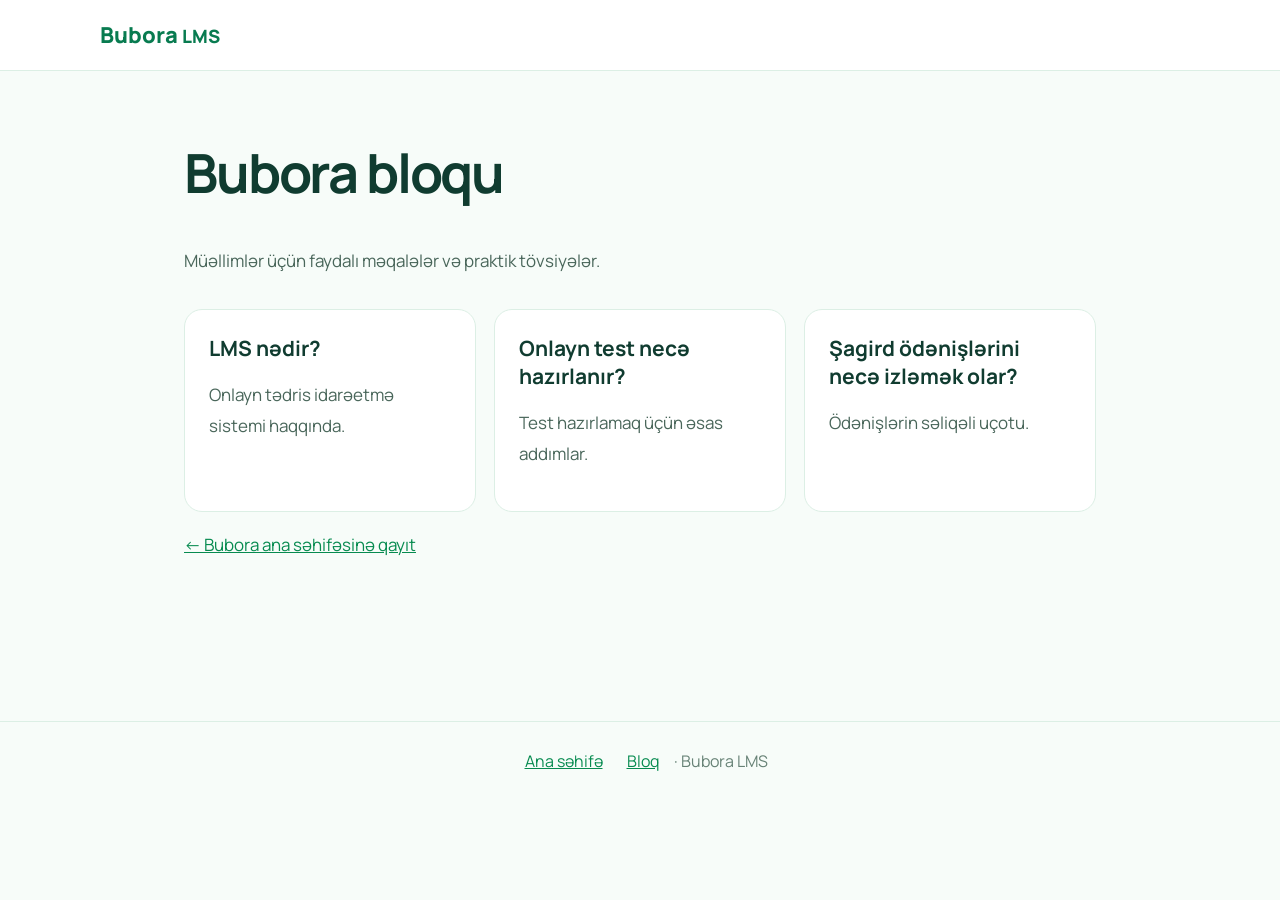
<file: bloq.html>
<!doctype html><html lang="az"><head><meta charset="utf-8"><meta name="viewport" content="width=device-width,initial-scale=1"><title>Bloq | Bubora LMS</title><meta name="description" content="Müəllimlər üçün tədris, test və şagird idarəetməsi haqqında praktik yazılar."><meta name="robots" content="index,follow"><link rel="canonical" href="https://bubora.online/bloq.html"><meta property="og:type" content="article"><meta property="og:title" content="Bloq | Bubora LMS"><meta property="og:description" content="Müəllimlər üçün tədris, test və şagird idarəetməsi haqqında praktik yazılar."><meta property="og:url" content="https://bubora.online/bloq.html"><meta property="og:image" content="https://bubora.online/assets/images/bubora-logo.png"><link rel="icon" type="image/png" href="/assets/images/bubora-logo.png"><link rel="preconnect" href="https://fonts.googleapis.com"><link href="https://fonts.googleapis.com/css2?family=Manrope:wght@400;500;700;800&display=swap" rel="stylesheet"><link rel="stylesheet" href="/seo-pages.css"></head><body><header><a href="/">Bubora <small>LMS</small></a></header><main><h1>Bubora bloqu</h1><p>Müəllimlər üçün faydalı məqalələr və praktik tövsiyələr.</p><div class="cards"><a href="/lms-nedir.html"><h2>LMS nədir?</h2><p>Onlayn tədris idarəetmə sistemi haqqında.</p></a><a href="/onlayn-test-nece-hazirlanir.html"><h2>Onlayn test necə hazırlanır?</h2><p>Test hazırlamaq üçün əsas addımlar.</p></a><a href="/sagird-odenislerini-izlemek.html"><h2>Şagird ödənişlərini necə izləmək olar?</h2><p>Ödənişlərin səliqəli uçotu.</p></a></div><p><a href="/">← Bubora ana səhifəsinə qayıt</a></p></main><footer><a href="/">Ana səhifə</a><a href="/bloq.html">Bloq</a> · Bubora LMS</footer></body></html>
</file>
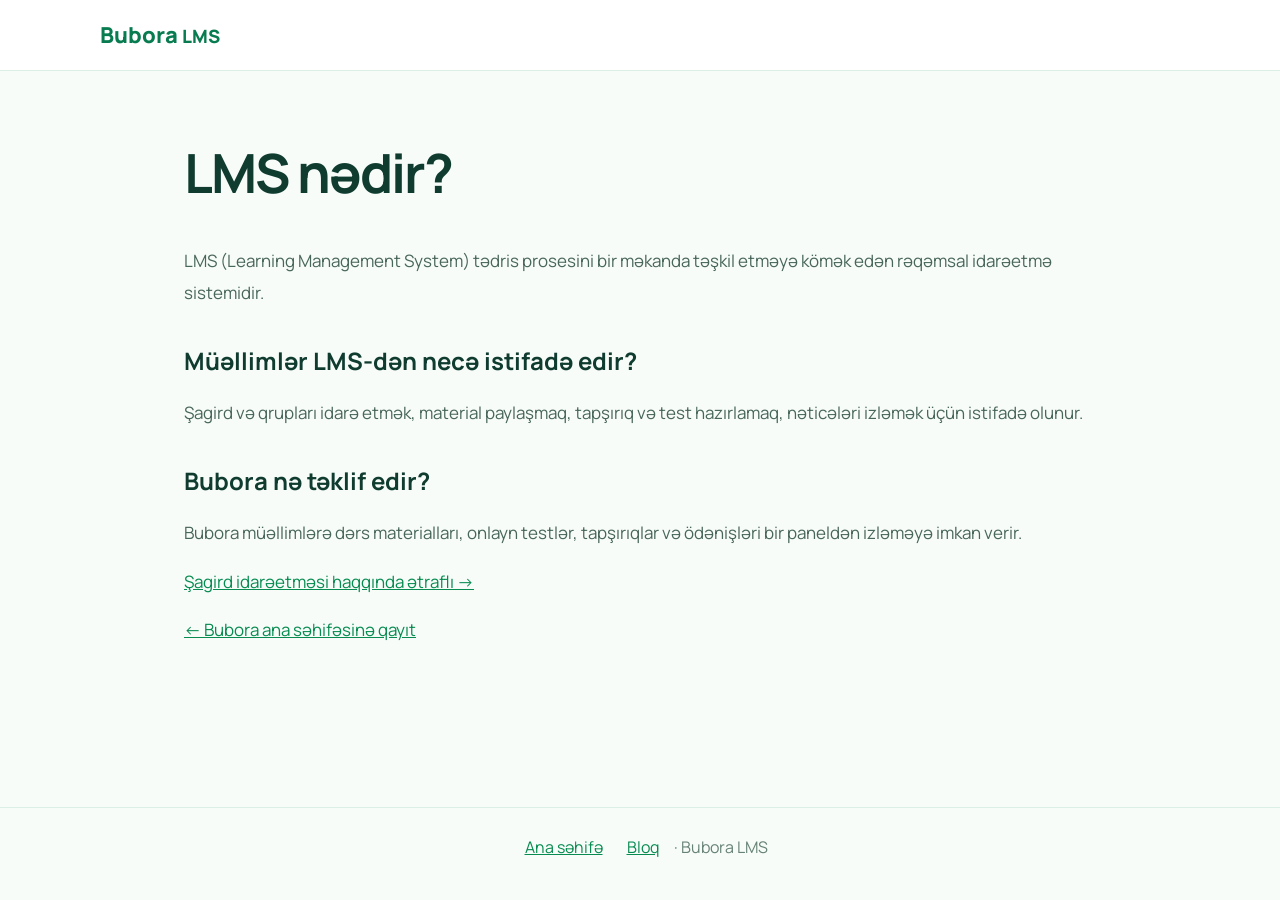
<file: lms-nedir.html>
<!doctype html><html lang="az"><head><meta charset="utf-8"><meta name="viewport" content="width=device-width,initial-scale=1"><title>LMS nədir? | Bubora LMS</title><meta name="description" content="LMS platforması nədir və müəllimə necə kömək edir?"><meta name="robots" content="index,follow"><link rel="canonical" href="https://bubora.online/lms-nedir.html"><meta property="og:type" content="article"><meta property="og:title" content="LMS nədir? | Bubora LMS"><meta property="og:description" content="LMS platforması nədir və müəllimə necə kömək edir?"><meta property="og:url" content="https://bubora.online/lms-nedir.html"><meta property="og:image" content="https://bubora.online/assets/images/bubora-logo.png"><link rel="icon" type="image/png" href="/assets/images/bubora-logo.png"><link rel="preconnect" href="https://fonts.googleapis.com"><link href="https://fonts.googleapis.com/css2?family=Manrope:wght@400;500;700;800&display=swap" rel="stylesheet"><link rel="stylesheet" href="/seo-pages.css"></head><body><header><a href="/">Bubora <small>LMS</small></a></header><main><h1>LMS nədir?</h1><p>LMS (Learning Management System) tədris prosesini bir məkanda təşkil etməyə kömək edən rəqəmsal idarəetmə sistemidir.</p><h2>Müəllimlər LMS-dən necə istifadə edir?</h2><p>Şagird və qrupları idarə etmək, material paylaşmaq, tapşırıq və test hazırlamaq, nəticələri izləmək üçün istifadə olunur.</p><h2>Bubora nə təklif edir?</h2><p>Bubora müəllimlərə dərs materialları, onlayn testlər, tapşırıqlar və ödənişləri bir paneldən izləməyə imkan verir.</p><p><a href="/sagird-idareetme.html">Şagird idarəetməsi haqqında ətraflı →</a></p><p><a href="/">← Bubora ana səhifəsinə qayıt</a></p></main><footer><a href="/">Ana səhifə</a><a href="/bloq.html">Bloq</a> · Bubora LMS</footer></body></html>
</file>
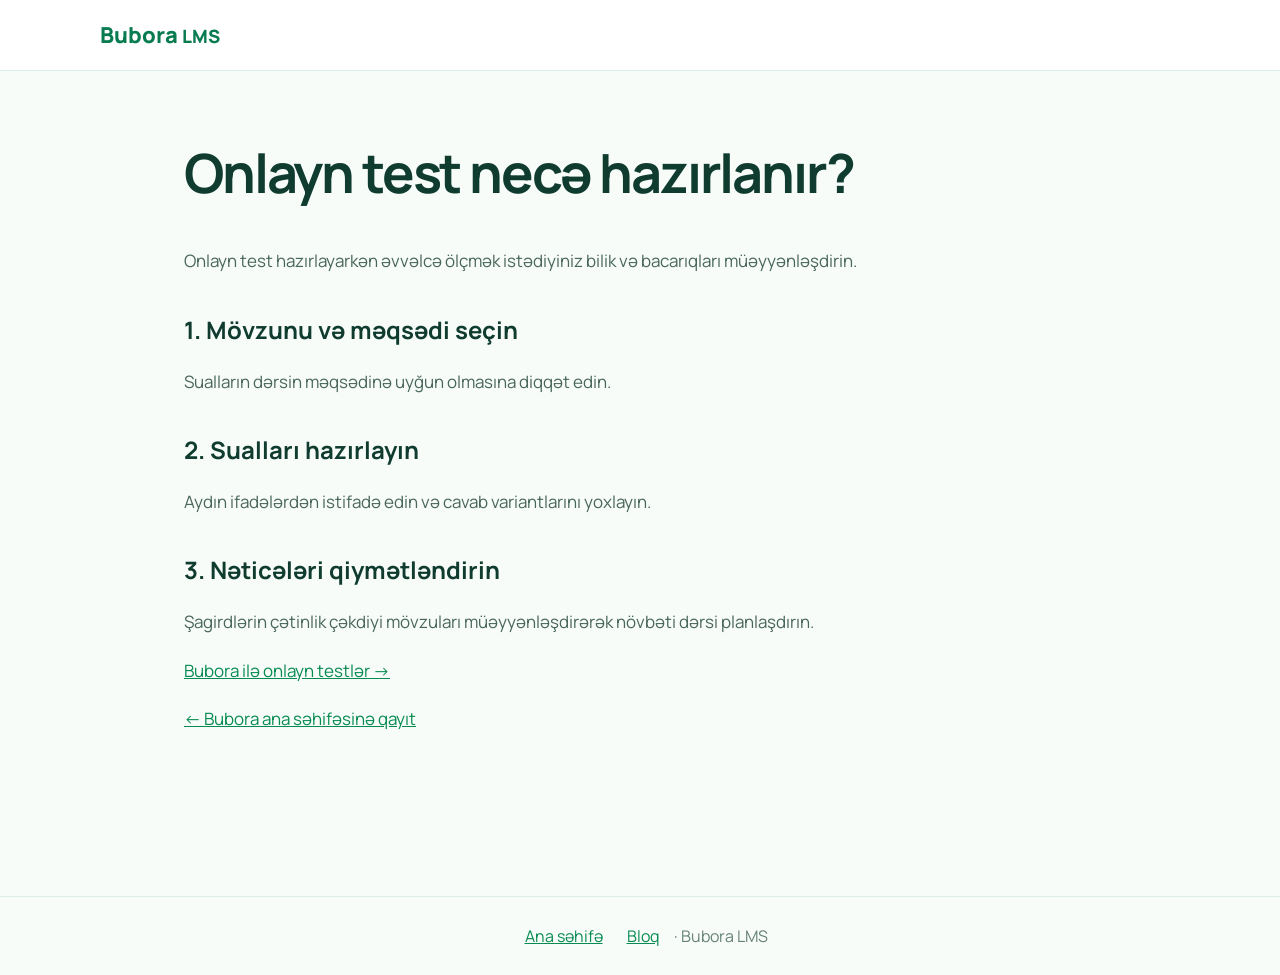
<file: onlayn-test-nece-hazirlanir.html>
<!doctype html><html lang="az"><head><meta charset="utf-8"><meta name="viewport" content="width=device-width,initial-scale=1"><title>Onlayn test necə hazırlanır? | Bubora</title><meta name="description" content="Müəllimlər üçün onlayn test hazırlama addımları."><meta name="robots" content="index,follow"><link rel="canonical" href="https://bubora.online/onlayn-test-nece-hazirlanir.html"><meta property="og:type" content="article"><meta property="og:title" content="Onlayn test necə hazırlanır? | Bubora"><meta property="og:description" content="Müəllimlər üçün onlayn test hazırlama addımları."><meta property="og:url" content="https://bubora.online/onlayn-test-nece-hazirlanir.html"><meta property="og:image" content="https://bubora.online/assets/images/bubora-logo.png"><link rel="icon" type="image/png" href="/assets/images/bubora-logo.png"><link rel="preconnect" href="https://fonts.googleapis.com"><link href="https://fonts.googleapis.com/css2?family=Manrope:wght@400;500;700;800&display=swap" rel="stylesheet"><link rel="stylesheet" href="/seo-pages.css"></head><body><header><a href="/">Bubora <small>LMS</small></a></header><main><h1>Onlayn test necə hazırlanır?</h1><p>Onlayn test hazırlayarkən əvvəlcə ölçmək istədiyiniz bilik və bacarıqları müəyyənləşdirin.</p><h2>1. Mövzunu və məqsədi seçin</h2><p>Sualların dərsin məqsədinə uyğun olmasına diqqət edin.</p><h2>2. Sualları hazırlayın</h2><p>Aydın ifadələrdən istifadə edin və cavab variantlarını yoxlayın.</p><h2>3. Nəticələri qiymətləndirin</h2><p>Şagirdlərin çətinlik çəkdiyi mövzuları müəyyənləşdirərək növbəti dərsi planlaşdırın.</p><p><a href="/onlayn-test.html">Bubora ilə onlayn testlər →</a></p><p><a href="/">← Bubora ana səhifəsinə qayıt</a></p></main><footer><a href="/">Ana səhifə</a><a href="/bloq.html">Bloq</a> · Bubora LMS</footer></body></html>
</file>
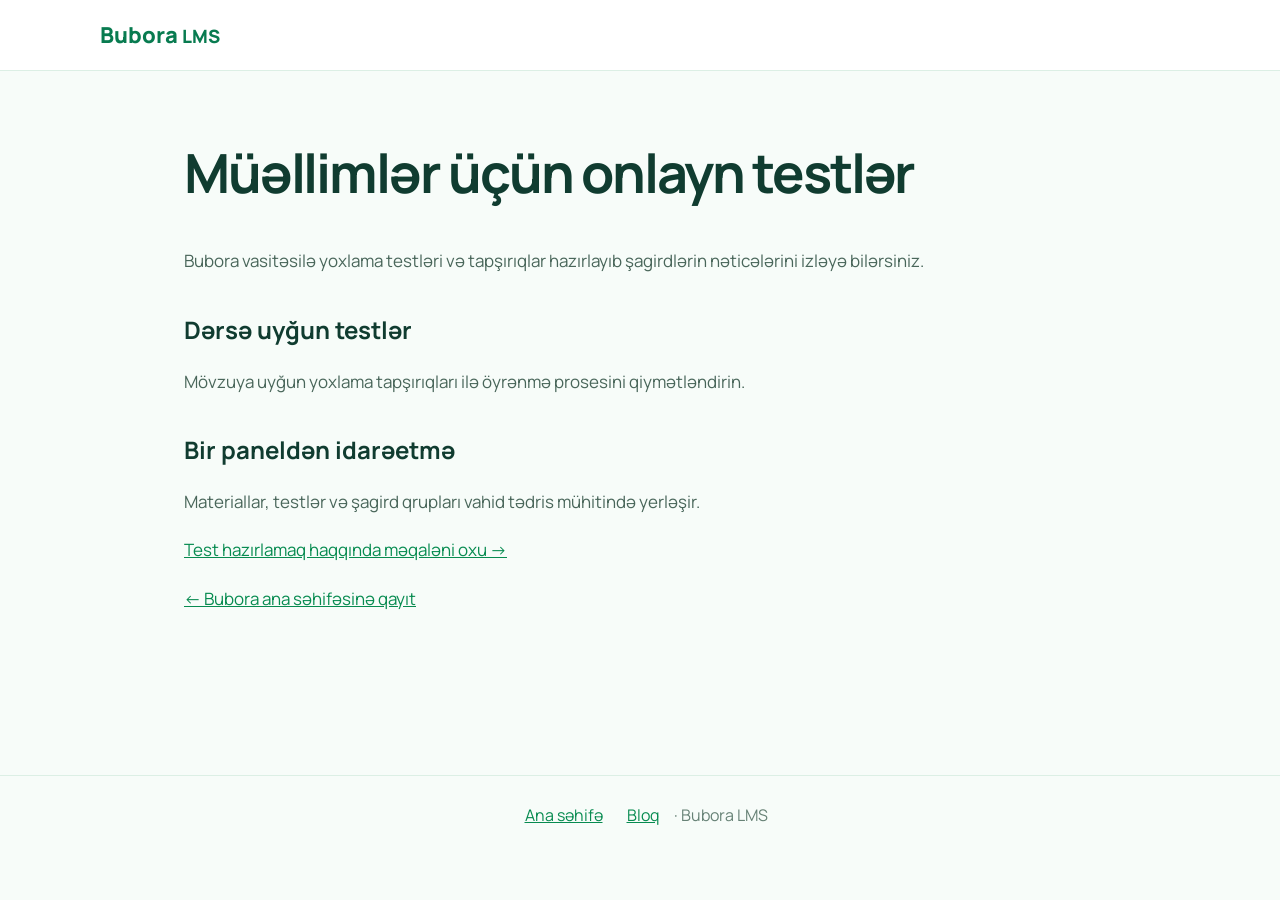
<file: onlayn-test.html>
<!doctype html><html lang="az"><head><meta charset="utf-8"><meta name="viewport" content="width=device-width,initial-scale=1"><title>Onlayn test hazırlamaq | Bubora</title><meta name="description" content="Müəllimlər üçün onlayn test və tapşırıq idarəetməsi."><meta name="robots" content="index,follow"><link rel="canonical" href="https://bubora.online/onlayn-test.html"><meta property="og:type" content="article"><meta property="og:title" content="Onlayn test hazırlamaq | Bubora"><meta property="og:description" content="Müəllimlər üçün onlayn test və tapşırıq idarəetməsi."><meta property="og:url" content="https://bubora.online/onlayn-test.html"><meta property="og:image" content="https://bubora.online/assets/images/bubora-logo.png"><link rel="icon" type="image/png" href="/assets/images/bubora-logo.png"><link rel="preconnect" href="https://fonts.googleapis.com"><link href="https://fonts.googleapis.com/css2?family=Manrope:wght@400;500;700;800&display=swap" rel="stylesheet"><link rel="stylesheet" href="/seo-pages.css"></head><body><header><a href="/">Bubora <small>LMS</small></a></header><main><h1>Müəllimlər üçün onlayn testlər</h1><p>Bubora vasitəsilə yoxlama testləri və tapşırıqlar hazırlayıb şagirdlərin nəticələrini izləyə bilərsiniz.</p><h2>Dərsə uyğun testlər</h2><p>Mövzuya uyğun yoxlama tapşırıqları ilə öyrənmə prosesini qiymətləndirin.</p><h2>Bir paneldən idarəetmə</h2><p>Materiallar, testlər və şagird qrupları vahid tədris mühitində yerləşir.</p><p><a href="/onlayn-test-nece-hazirlanir.html">Test hazırlamaq haqqında məqaləni oxu →</a></p><p><a href="/">← Bubora ana səhifəsinə qayıt</a></p></main><footer><a href="/">Ana səhifə</a><a href="/bloq.html">Bloq</a> · Bubora LMS</footer></body></html>
</file>
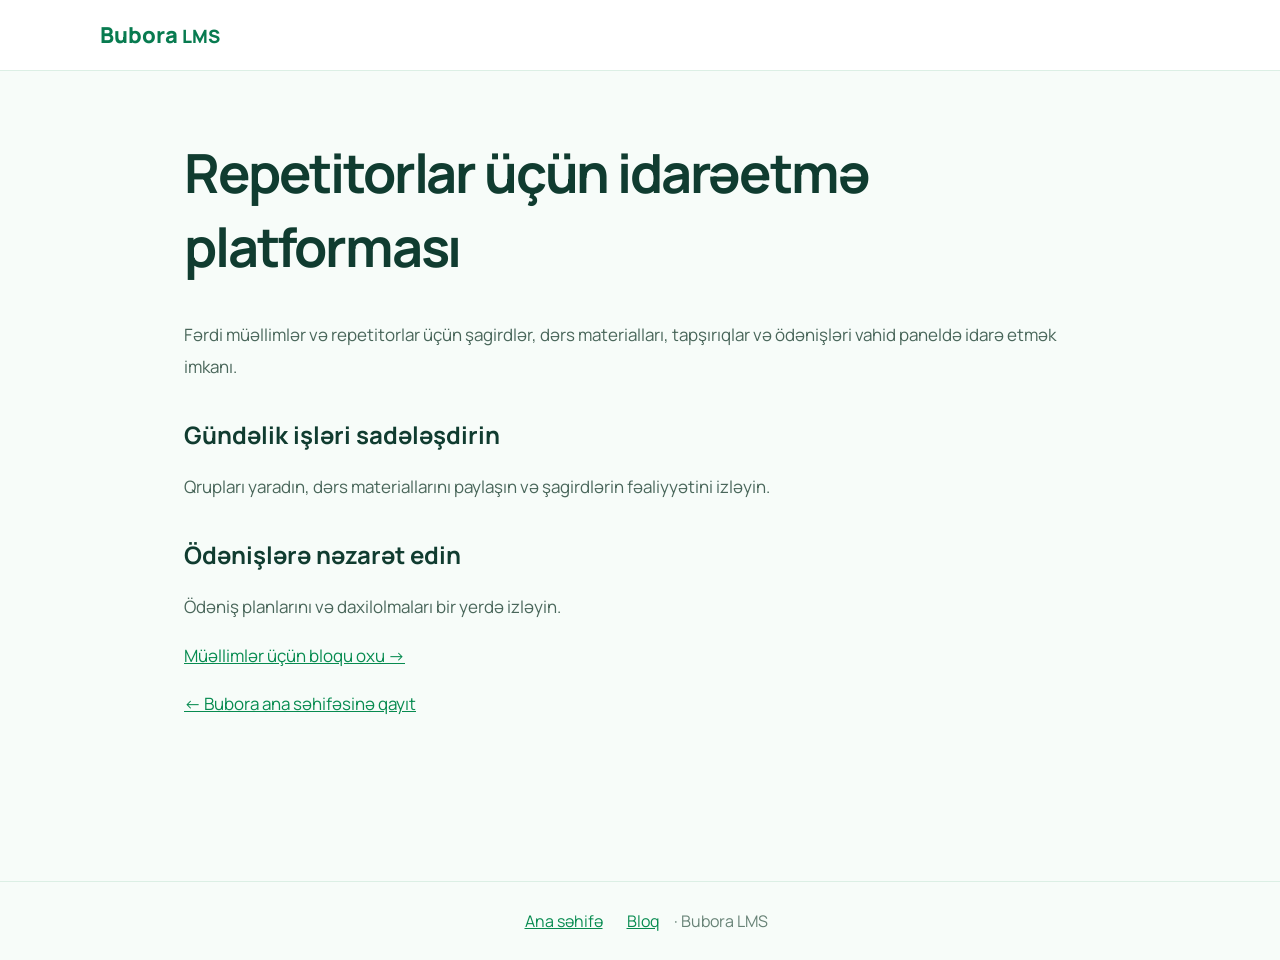
<file: repetitorlar-ucun.html>
<!doctype html><html lang="az"><head><meta charset="utf-8"><meta name="viewport" content="width=device-width,initial-scale=1"><title>Repetitorlar üçün proqram | Bubora</title><meta name="description" content="Repetitorların dərs, şagird, test və ödəniş idarəetməsi üçün Bubora."><meta name="robots" content="index,follow"><link rel="canonical" href="https://bubora.online/repetitorlar-ucun.html"><meta property="og:type" content="article"><meta property="og:title" content="Repetitorlar üçün proqram | Bubora"><meta property="og:description" content="Repetitorların dərs, şagird, test və ödəniş idarəetməsi üçün Bubora."><meta property="og:url" content="https://bubora.online/repetitorlar-ucun.html"><meta property="og:image" content="https://bubora.online/assets/images/bubora-logo.png"><link rel="icon" type="image/png" href="/assets/images/bubora-logo.png"><link rel="preconnect" href="https://fonts.googleapis.com"><link href="https://fonts.googleapis.com/css2?family=Manrope:wght@400;500;700;800&display=swap" rel="stylesheet"><link rel="stylesheet" href="/seo-pages.css"></head><body><header><a href="/">Bubora <small>LMS</small></a></header><main><h1>Repetitorlar üçün idarəetmə platforması</h1><p>Fərdi müəllimlər və repetitorlar üçün şagirdlər, dərs materialları, tapşırıqlar və ödənişləri vahid paneldə idarə etmək imkanı.</p><h2>Gündəlik işləri sadələşdirin</h2><p>Qrupları yaradın, dərs materiallarını paylaşın və şagirdlərin fəaliyyətini izləyin.</p><h2>Ödənişlərə nəzarət edin</h2><p>Ödəniş planlarını və daxilolmaları bir yerdə izləyin.</p><p><a href="/bloq.html">Müəllimlər üçün bloqu oxu →</a></p><p><a href="/">← Bubora ana səhifəsinə qayıt</a></p></main><footer><a href="/">Ana səhifə</a><a href="/bloq.html">Bloq</a> · Bubora LMS</footer></body></html>
</file>
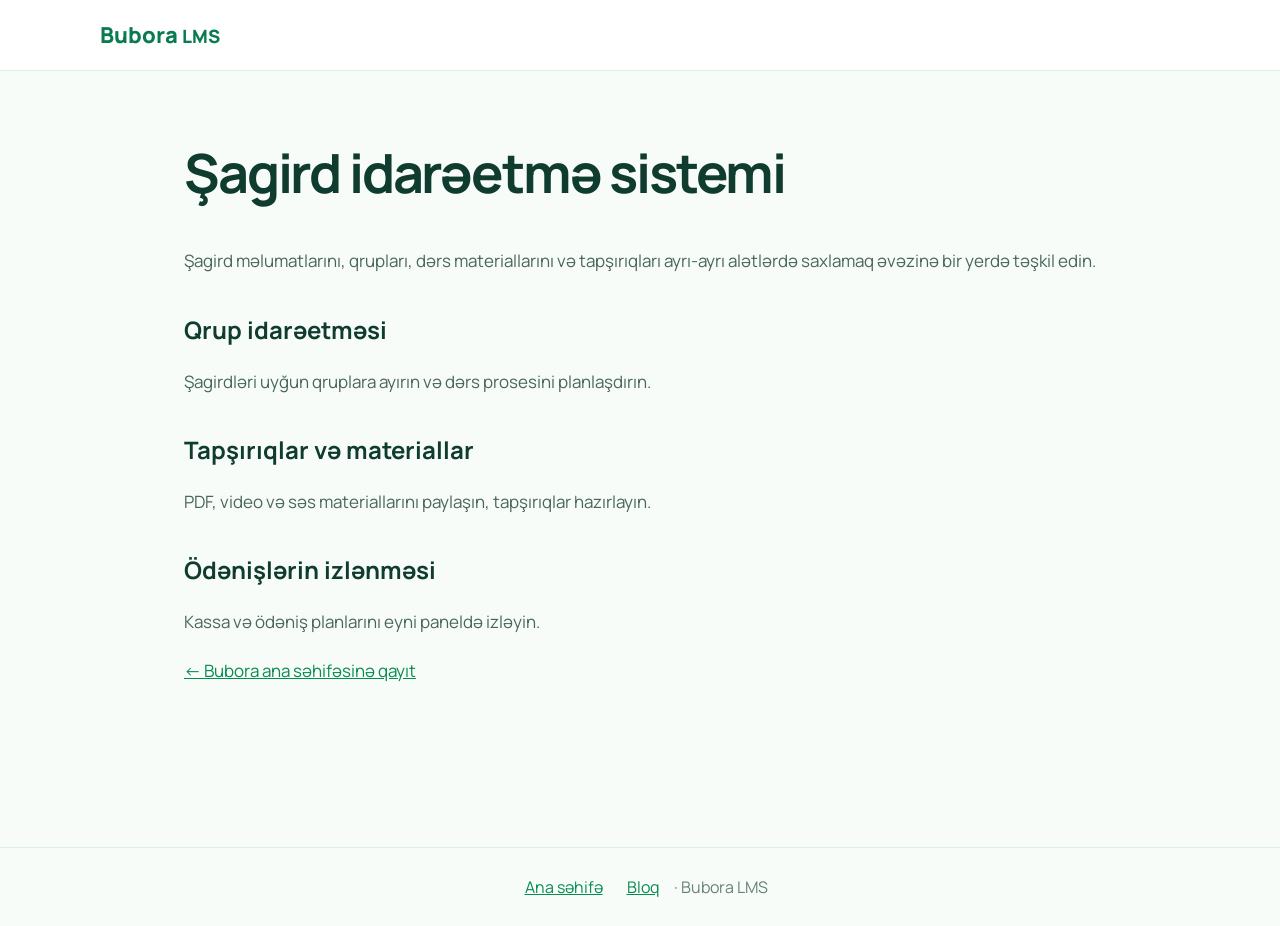
<file: sagird-idareetme.html>
<!doctype html><html lang="az"><head><meta charset="utf-8"><meta name="viewport" content="width=device-width,initial-scale=1"><title>Şagird idarəetmə sistemi | Bubora</title><meta name="description" content="Şagird və qrupları bir paneldə idarə etmək üçün Bubora LMS."><meta name="robots" content="index,follow"><link rel="canonical" href="https://bubora.online/sagird-idareetme.html"><meta property="og:type" content="article"><meta property="og:title" content="Şagird idarəetmə sistemi | Bubora"><meta property="og:description" content="Şagird və qrupları bir paneldə idarə etmək üçün Bubora LMS."><meta property="og:url" content="https://bubora.online/sagird-idareetme.html"><meta property="og:image" content="https://bubora.online/assets/images/bubora-logo.png"><link rel="icon" type="image/png" href="/assets/images/bubora-logo.png"><link rel="preconnect" href="https://fonts.googleapis.com"><link href="https://fonts.googleapis.com/css2?family=Manrope:wght@400;500;700;800&display=swap" rel="stylesheet"><link rel="stylesheet" href="/seo-pages.css"></head><body><header><a href="/">Bubora <small>LMS</small></a></header><main><h1>Şagird idarəetmə sistemi</h1><p>Şagird məlumatlarını, qrupları, dərs materiallarını və tapşırıqları ayrı-ayrı alətlərdə saxlamaq əvəzinə bir yerdə təşkil edin.</p><h2>Qrup idarəetməsi</h2><p>Şagirdləri uyğun qruplara ayırın və dərs prosesini planlaşdırın.</p><h2>Tapşırıqlar və materiallar</h2><p>PDF, video və səs materiallarını paylaşın, tapşırıqlar hazırlayın.</p><h2>Ödənişlərin izlənməsi</h2><p>Kassa və ödəniş planlarını eyni paneldə izləyin.</p><p><a href="/">← Bubora ana səhifəsinə qayıt</a></p></main><footer><a href="/">Ana səhifə</a><a href="/bloq.html">Bloq</a> · Bubora LMS</footer></body></html>
</file>
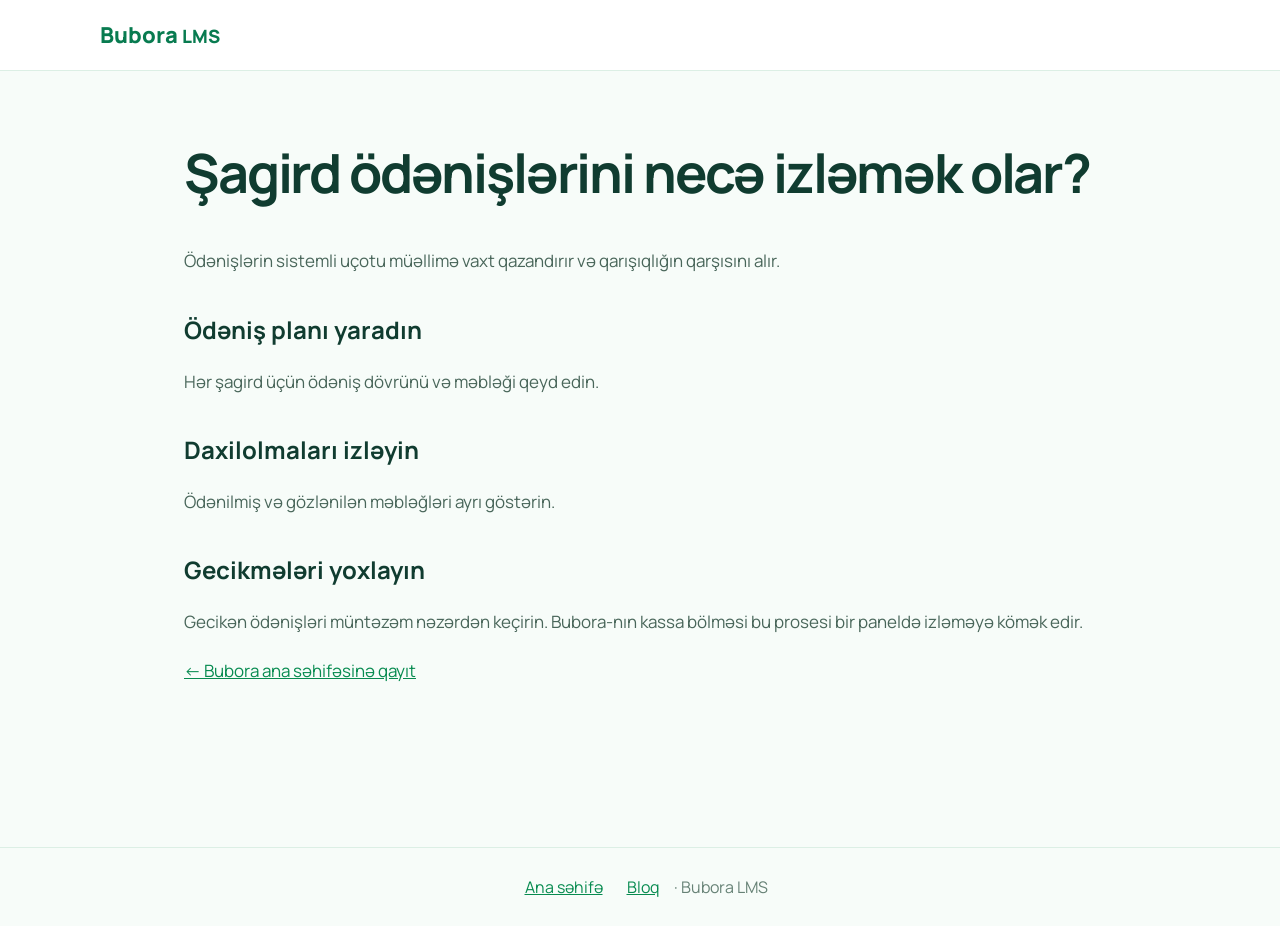
<file: sagird-odenislerini-izlemek.html>
<!doctype html><html lang="az"><head><meta charset="utf-8"><meta name="viewport" content="width=device-width,initial-scale=1"><title>Şagird ödənişlərini izləmək | Bubora</title><meta name="description" content="Repetitorlar üçün şagird ödənişlərinin idarə olunması."><meta name="robots" content="index,follow"><link rel="canonical" href="https://bubora.online/sagird-odenislerini-izlemek.html"><meta property="og:type" content="article"><meta property="og:title" content="Şagird ödənişlərini izləmək | Bubora"><meta property="og:description" content="Repetitorlar üçün şagird ödənişlərinin idarə olunması."><meta property="og:url" content="https://bubora.online/sagird-odenislerini-izlemek.html"><meta property="og:image" content="https://bubora.online/assets/images/bubora-logo.png"><link rel="icon" type="image/png" href="/assets/images/bubora-logo.png"><link rel="preconnect" href="https://fonts.googleapis.com"><link href="https://fonts.googleapis.com/css2?family=Manrope:wght@400;500;700;800&display=swap" rel="stylesheet"><link rel="stylesheet" href="/seo-pages.css"></head><body><header><a href="/">Bubora <small>LMS</small></a></header><main><h1>Şagird ödənişlərini necə izləmək olar?</h1><p>Ödənişlərin sistemli uçotu müəllimə vaxt qazandırır və qarışıqlığın qarşısını alır.</p><h2>Ödəniş planı yaradın</h2><p>Hər şagird üçün ödəniş dövrünü və məbləği qeyd edin.</p><h2>Daxilolmaları izləyin</h2><p>Ödənilmiş və gözlənilən məbləğləri ayrı göstərin.</p><h2>Gecikmələri yoxlayın</h2><p>Gecikən ödənişləri müntəzəm nəzərdən keçirin. Bubora-nın kassa bölməsi bu prosesi bir paneldə izləməyə kömək edir.</p><p><a href="/">← Bubora ana səhifəsinə qayıt</a></p></main><footer><a href="/">Ana səhifə</a><a href="/bloq.html">Bloq</a> · Bubora LMS</footer></body></html>
</file>
<file: seo-pages.css>
body{margin:0;font-family:Manrope,Arial,sans-serif;color:#103c30;background:#f7fcf9}*{box-sizing:border-box}header{background:white;border-bottom:1px solid #dcefe5;padding:20px max(24px,calc((100% - 1080px)/2))}header a{color:#087b50;font-size:22px;font-weight:800;text-decoration:none}main{max-width:960px;margin:64px auto;padding:0 24px 80px}h1{font-size:clamp(32px,5vw,54px);letter-spacing:-.04em}h2{margin-top:36px}p{line-height:1.85;color:#49665a;font-size:17px}a{color:#078b50}.cards{display:grid;grid-template-columns:repeat(auto-fit,minmax(230px,1fr));gap:18px;margin-top:32px}.cards a{padding:24px;background:white;border:1px solid #dcefe5;border-radius:18px;text-decoration:none}.cards h2{margin-top:0;color:#103c30;font-size:21px}footer{padding:28px;text-align:center;border-top:1px solid #dcefe5;color:#678276}footer a{margin:0 12px}
</file>
